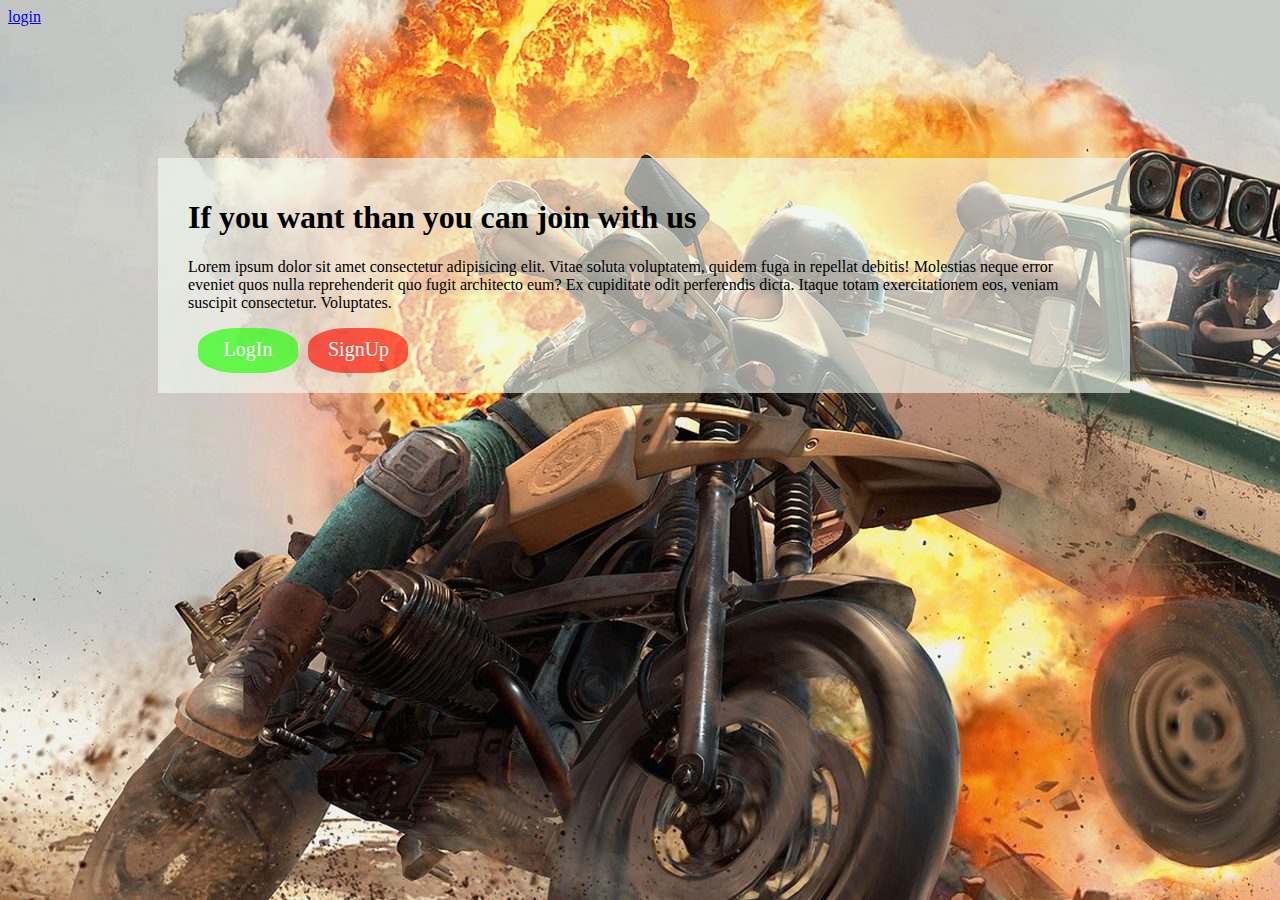
<file: index.html>
<!DOCTYPE html>
<html lang="en">
<head>
    <meta charset="UTF-8">
    <meta http-equiv="X-UA-Compatible" content="IE=edge">
    <meta name="viewport" content="width=device-width, initial-scale=1.0">
    <title>this is my first project</title>
    <link rel="stylesheet" href="style.css">
</head>
<body>
   
    <div class="first">
      
        <h1>If you want than you can join with us</h1>
        
        <p class="content">Lorem ipsum dolor sit amet consectetur adipisicing elit. Vitae soluta voluptatem, quidem fuga in repellat debitis! Molestias neque error eveniet quos nulla reprehenderit quo fugit architecto eum? Ex cupiditate odit perferendis dicta. Itaque totam exercitationem eos, veniam suscipit consectetur. Voluptates.</p>
        <a class="login" href="#" >LogIn</a>
        <a class="SignUp" href="#" >SignUp</a>
    

</div>

<a href="#">login</a>
   
</body>
</html>
</file>
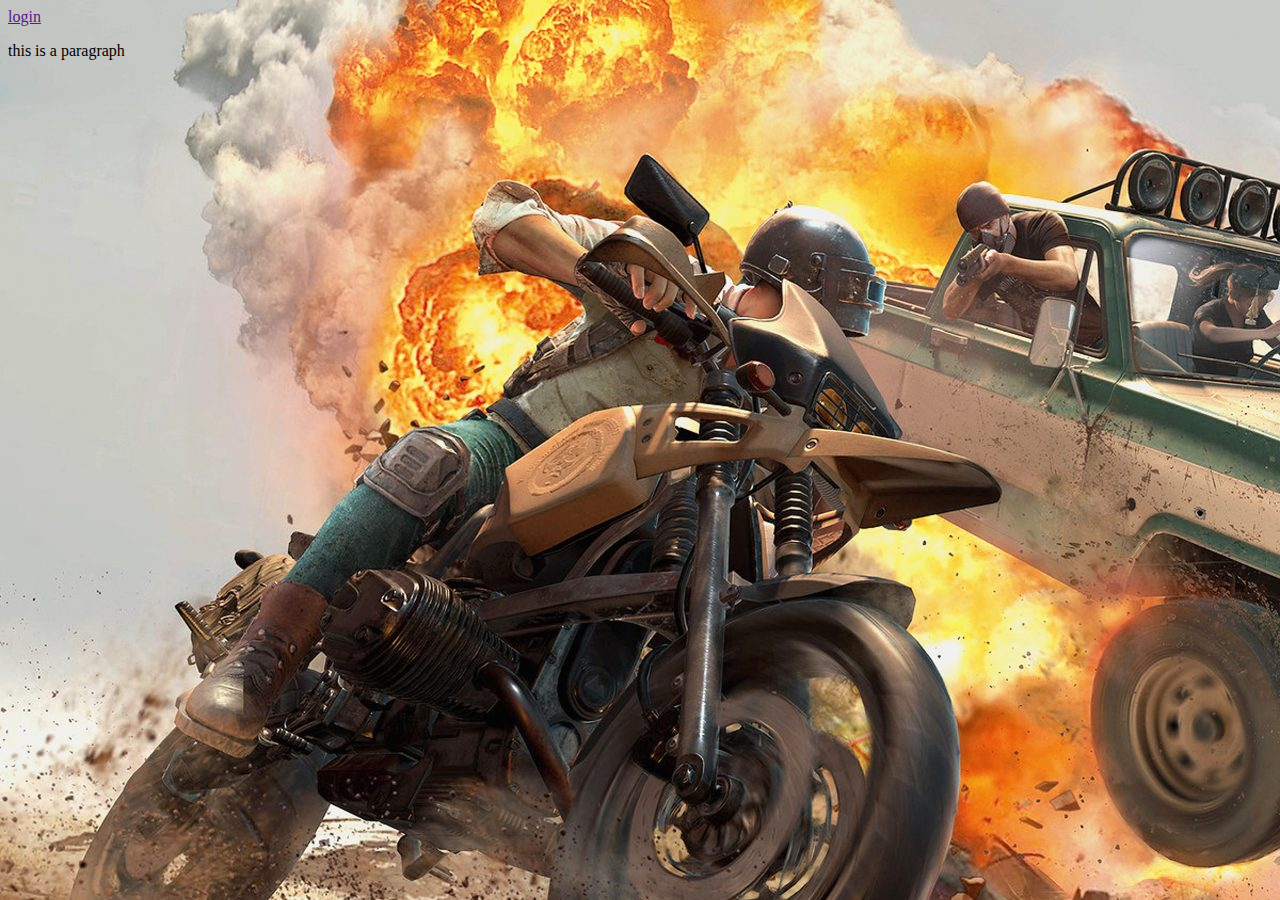
<file: test.html>
<!DOCTYPE html>
<html lang="en">
<head>
    <meta charset="UTF-8">
    <meta http-equiv="X-UA-Compatible" content="IE=edge">
    <meta name="viewport" content="width=device-width, initial-scale=1.0">
    <title>Document</title>
    <link rel="stylesheet" href="style.css">
</head>
<body>
    
    <div class="header">
        <a href="" class="lgn">login</a>
        <p class="paragraph">this is a paragraph</p>
    </div>



</body>
</html>
</file>
<file: style.css>
body {
    background-image: url("image/img1.jpg");
    width: 100%;
}

div.first {
   position:absolute;
   margin: 150px 150px;
   background: rgba(244, 252, 244, 0.6);
   padding: 20px 30px;
  
  }
.content{
   
}

.login:hover{
  opacity: 0.6;
  box-shadow: 1px 1px #888888;
  height:25px;
  width: 70px;
  
}

.login{
  float: left;
  width: 60px;
  height: 25px;
  text-align: center;
  text-decoration: none;
  background: rgba(30, 255, 0, 0.658);
  padding: 10px 20px;
  border-radius: 40%;
  font-size: 20px;
  margin-left: 10px;
  color: white;
  transition-property:width,height;
  transition-duration: 1s;

     
  }
  
  .SignUp:hover{
    opacity: 0.6;
    box-shadow: 1px 1px #888888;
    height:25px;
    width: 70px;

    
}
  .SignUp{
    float: left;
    width: 60px;
    height: 25px;
    text-align: center;
    text-decoration: none;
    background: rgba(255, 17, 0, 0.658);
    padding: 10px 20px;
    border-radius: 40%;
    font-size: 20px;
    margin-left: 10px;
    color: white;
    transition-property:width,height;
    transition-duration: 1s;
  
  }
.div1{
  float: left;
  width: 70px;
  height: 50px;
  border-radius: 10px;
  background: rgb(83, 247, 7);
  transition-property: width, height;
  transition-duration: 2s;
}
.div1:hover{
  width:200px;
}
</file>
